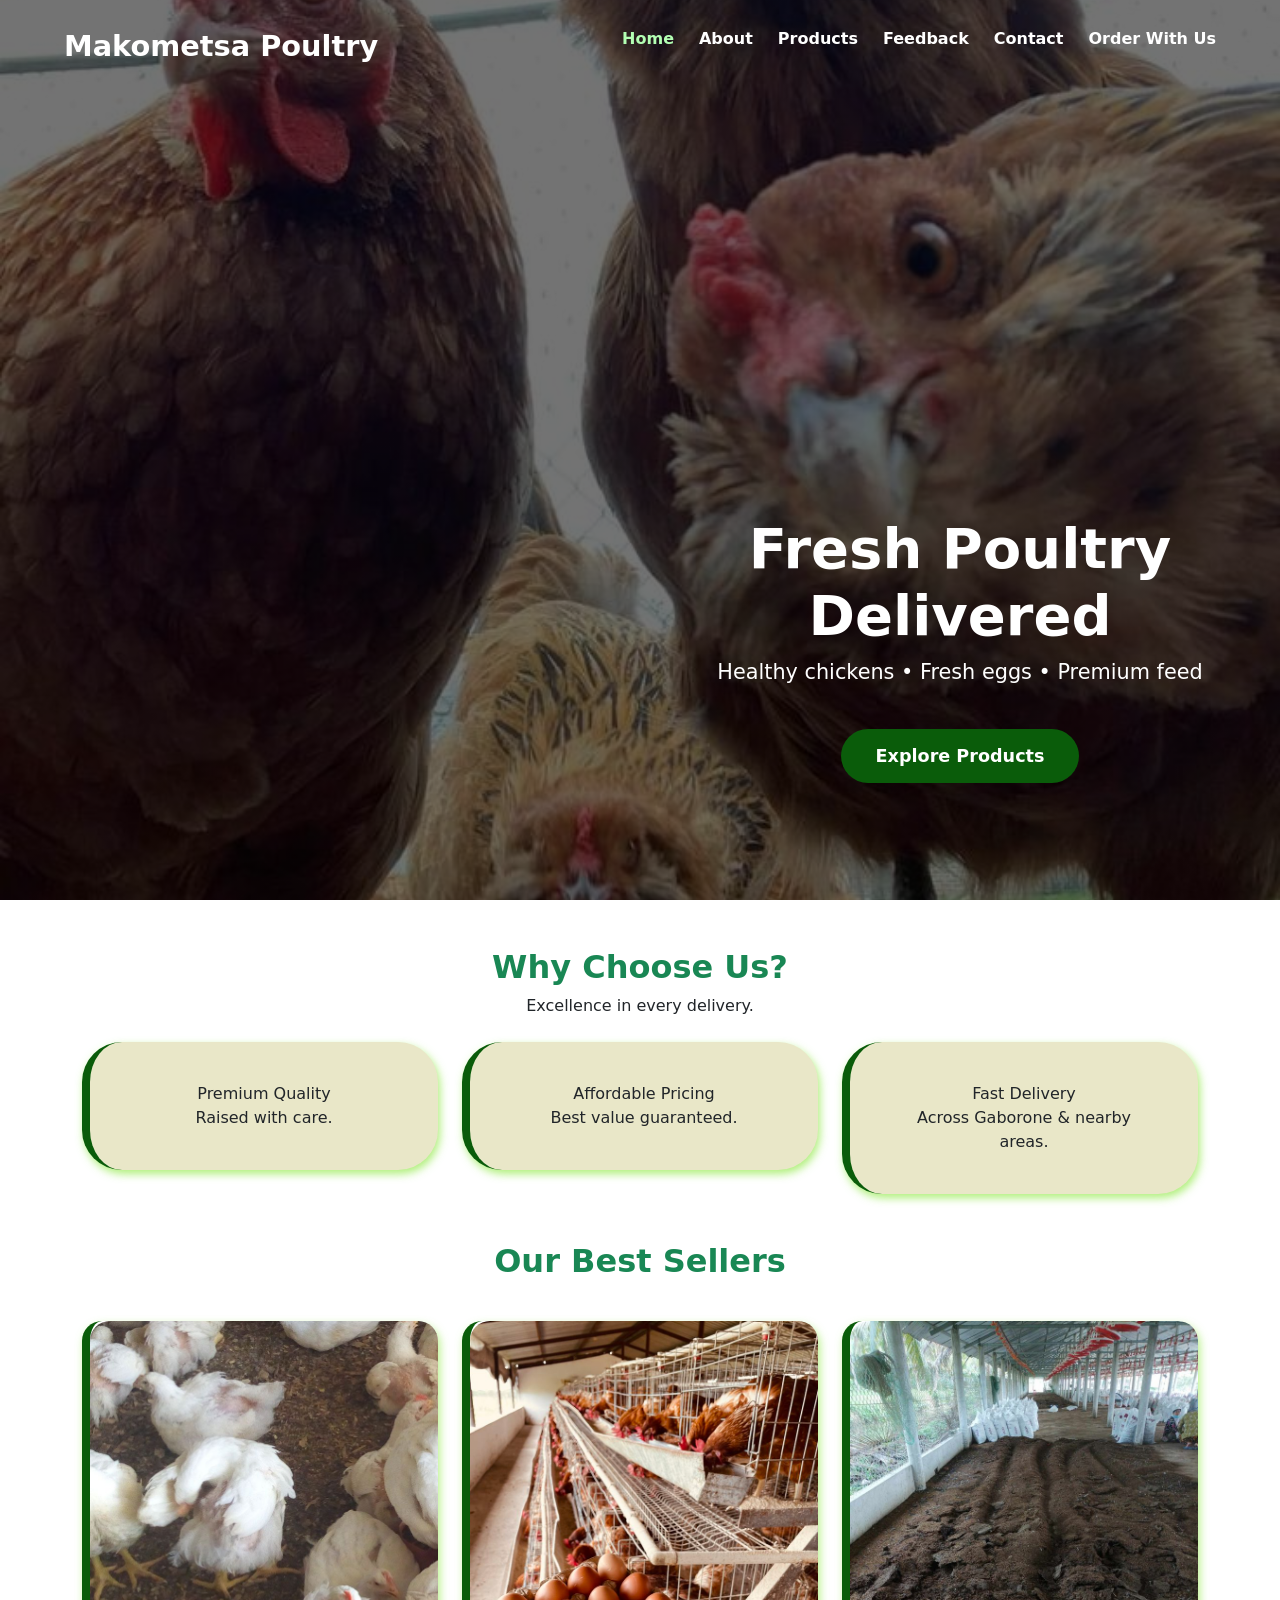
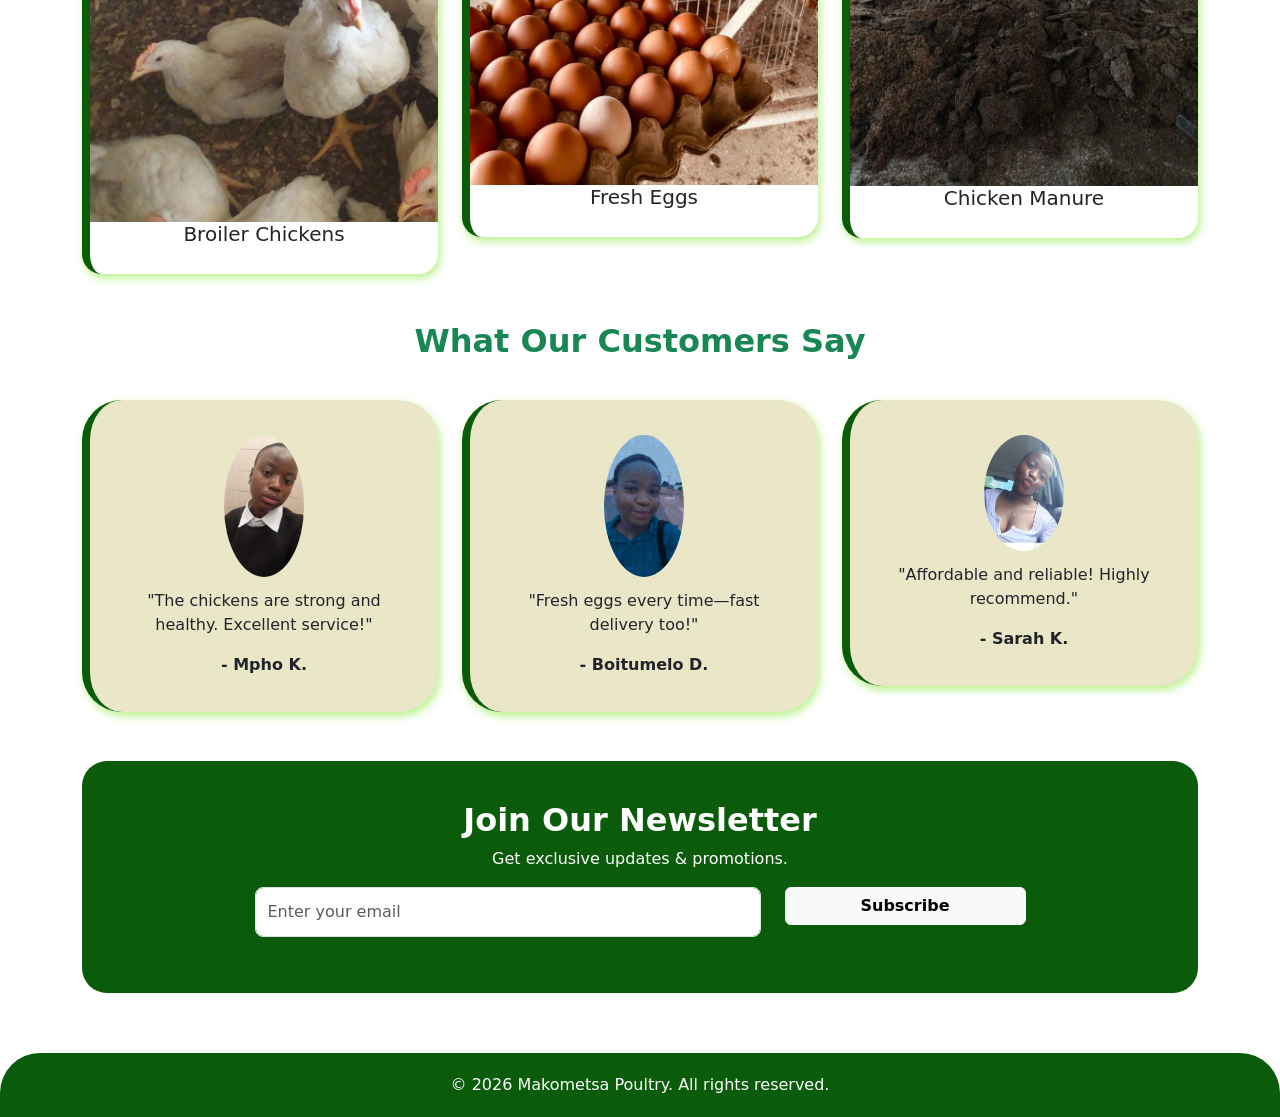
<file: index.html>
<!DOCTYPE html>
<html lang="en">
<head>
<meta charset="UTF-8">
<title>Makometsa Poultry – Fresh Poultry Delivered</title>
<meta name="viewport" content="width=device-width, initial-scale=1.0">

<link rel="stylesheet" href="style.css">
<link rel="stylesheet" href="https://cdn.jsdelivr.net/npm/bootstrap@5.3.0/dist/css/bootstrap.min.css">
<link href="https://unpkg.com/aos@2.3.1/dist/aos.css" rel="stylesheet">

<style>
.hero-header {
  height: 90vh;
  background: linear-gradient(rgba(0,0,0,0.55), rgba(0,0,0,0.55)),
              url('Index.Popup.jpeg') center/cover no-repeat;
  position: relative;
  color: white;
}

.feature-card {
  background: rgb(233,231,200);
  border-radius: 40px;
  padding: 40px;
  box-shadow: 2px 4px 8px rgba(155,235,89,0.8);
  border-left: 8px solid #0a5c0a;
  transition: .3s;
  text-align:center;
}
.feature-card:hover { transform:translateY(-8px); }

.product-card {
  background:white;
  border-radius:20px;
  border-left: 8px solid #0a5c0a;
  box-shadow: 2px 4px 8px rgba(155,235,89,0.7);
  transition:.3s;
  padding-bottom:20px;
}
.product-card:hover { transform:scale(1.05); }
.product-card img {
  width:100%; height:240px;
  border-radius:20px 20px 0 0;
  object-fit:cover;
}

.testimonial-box {
  background:rgb(233,231,200);
  border-radius:40px;
  padding:35px;
  border-left:8px solid #0a5c0a;
  text-align:center;
  transition:.3s;
}
.testimonial-box:hover { transform:translateY(-5px); }
.testimonial-box img {
  width:80px; border-radius:50%; margin-bottom:12px;
}

.newsletter-box {
  background:#0a5c0a;
  padding:40px;
  border-radius:25px;
  text-align:center;
  color:white;
}
.newsletter-box input {
  padding:12px;
  border-radius:8px;
}

</style>
</head>

<body>
 <div id="introPopup" class="intro-popup">
  <img src="Index.Popup.jpeg" alt="Makometsa Poultry Products" class="intro-img">
  <div class="intro-text" style="color: white; font-weight: bold;">
    <h1>Makometsa Poultry</h1>
    <p>
      Supplying quality poultry and organic manure you can trust
      for healthier meals and better farming.
    </p>
    <h1>&#128522</h1>
  </div>
</div>

<header class="hero-header">

  <nav class="hero-navbar">
    <div class="nav-container">
      <a href="index.html" class="nav-logo">Makometsa Poultry</a>
      <div class="hamburger" id="hamburger" onclick="toggleMobileMenu()">
        <span></span><span></span><span></span>
      </div>

      <ul class="nav-links" id="navLinks">
        <li><a href="index.html" class="active">Home</a></li>
        <li><a href="About.html">About</a></li>
        <li><a href="Products.html">Products</a></li>
        <li><a href="Feedback.html">Feedback</a></li>
        <li><a href="Contact.html">Contact</a></li>
         <li><a href="Order.html">Order With Us</a></li>
      </ul>
    </div>
  </nav>

  <div class="hero-content" data-aos="fade-up">
    <h1>Fresh Poultry Delivered</h1>
    <p>Healthy chickens • Fresh eggs • Premium feed</p>
    <a href="Products.html" class="hero-btn">Explore Products</a>
  </div>

</header>

<div class="container mt-5">
  <h2 class="text-center fw-bold text-success" data-aos="fade-up">Why Choose Us?</h2>
  <p class="text-center mb-4" data-aos="fade-up" data-aos-delay="200">Excellence in every delivery.</p>

  <div class="row g-4">
    <div class="col-md-4" data-aos="zoom-in">
      <div class="feature-card"> Premium Quality<br>Raised with care.</div>
    </div>
    <div class="col-md-4" data-aos="zoom-in" data-aos-delay="200">
      <div class="feature-card"> Affordable Pricing<br>Best value guaranteed.</div>
    </div>
    <div class="col-md-4" data-aos="zoom-in" data-aos-delay="400">
      <div class="feature-card"> Fast Delivery<br>Across Gaborone & nearby areas.</div>
    </div>
  </div>
</div>

<div class="container mt-5">
  <h2 class="text-center fw-bold text-success" data-aos="fade-up">Our Best Sellers</h2>

  <div class="row g-4 mt-3">
    <div class="col-md-4" data-aos="zoom-in">
      <div class="product-card text-center">
        <img src="Broilers.jpeg" alt="Fresh Eggs" style="height: fit-content;" >
        <h5>Broiler Chickens</h5>
      </div>
    </div>

    <div class="col-md-4" data-aos="zoom-in" data-aos-delay="200">
      <div class="product-card text-center">
        <img src="Layers.jpeg" alt="Fresh Eggs" style="height: fit-content;" >
        <h5>Fresh Eggs</h5>
      </div>
    </div>

    <div class="col-md-4" data-aos="zoom-in" data-aos-delay="400">
      <div class="product-card text-center">
        <img src="Chicken maure.jpeg" alt="Chicken Manure" style="height: fit-content;" >
        <h5>Chicken Manure </h5>
      </div>
    </div>
  </div>
</div>

<div class="container mt-5">
  <h2 class="text-center fw-bold text-success" data-aos="fade-up">What Our Customers Say</h2>

  <div class="row g-4 mt-3">

    <div class="col-md-4" data-aos="flip-left">
      <div class="testimonial-box">
        <img src="IMG_20260312_075820_018.jpg">
        <p>"The chickens are strong and healthy. Excellent service!"</p>
        <strong>- Mpho K.</strong>
      </div>
    </div>

    <div class="col-md-4" data-aos="flip-left" data-aos-delay="200">
      <div class="testimonial-box">
        <img src="IMG_20250211_094953_599.webp">
        <p>"Fresh eggs every time—fast delivery too!"</p>
        <strong>- Boitumelo D.</strong>
      </div>
    </div>

    <div class="col-md-4" data-aos="flip-left" data-aos-delay="400">
      <div class="testimonial-box">
        <img src="IMG_20250127_121801_130.jpg">
        <p>"Affordable and reliable! Highly recommend."</p>
        <strong>- Sarah K.</strong>
      </div>
    </div>

  </div>
</div>

<div class="container mt-5 mb-5">
  <div class="newsletter-box" data-aos="fade-up">
    <h2 class="fw-bold">Join Our Newsletter</h2>
    <p>Get exclusive updates & promotions.</p>

    <form class="row justify-content-center mt-3">
      <div class="col-md-6">
        <input type="email" class="form-control mb-3" placeholder="Enter your email">
      </div>
      <div class="col-md-3">
        <button class="btn btn-light w-100 fw-bold">Subscribe</button>
      </div>
    </form>
  </div>
</div>

<script src="https://unpkg.com/aos@2.3.1/dist/aos.js"></script>
<script>
AOS.init({ duration: 900, once: true, easing: 'ease-out' });
</script>

<script>
function toggleMobileMenu() {
  document.getElementById('navLinks').classList.toggle('mobile-active');
  document.getElementById('hamburger').classList.toggle('active');
}
</script>

<footer class="footer">
  © 2026 Makometsa Poultry. All rights reserved.
</footer>

</body>
</html>
</file>
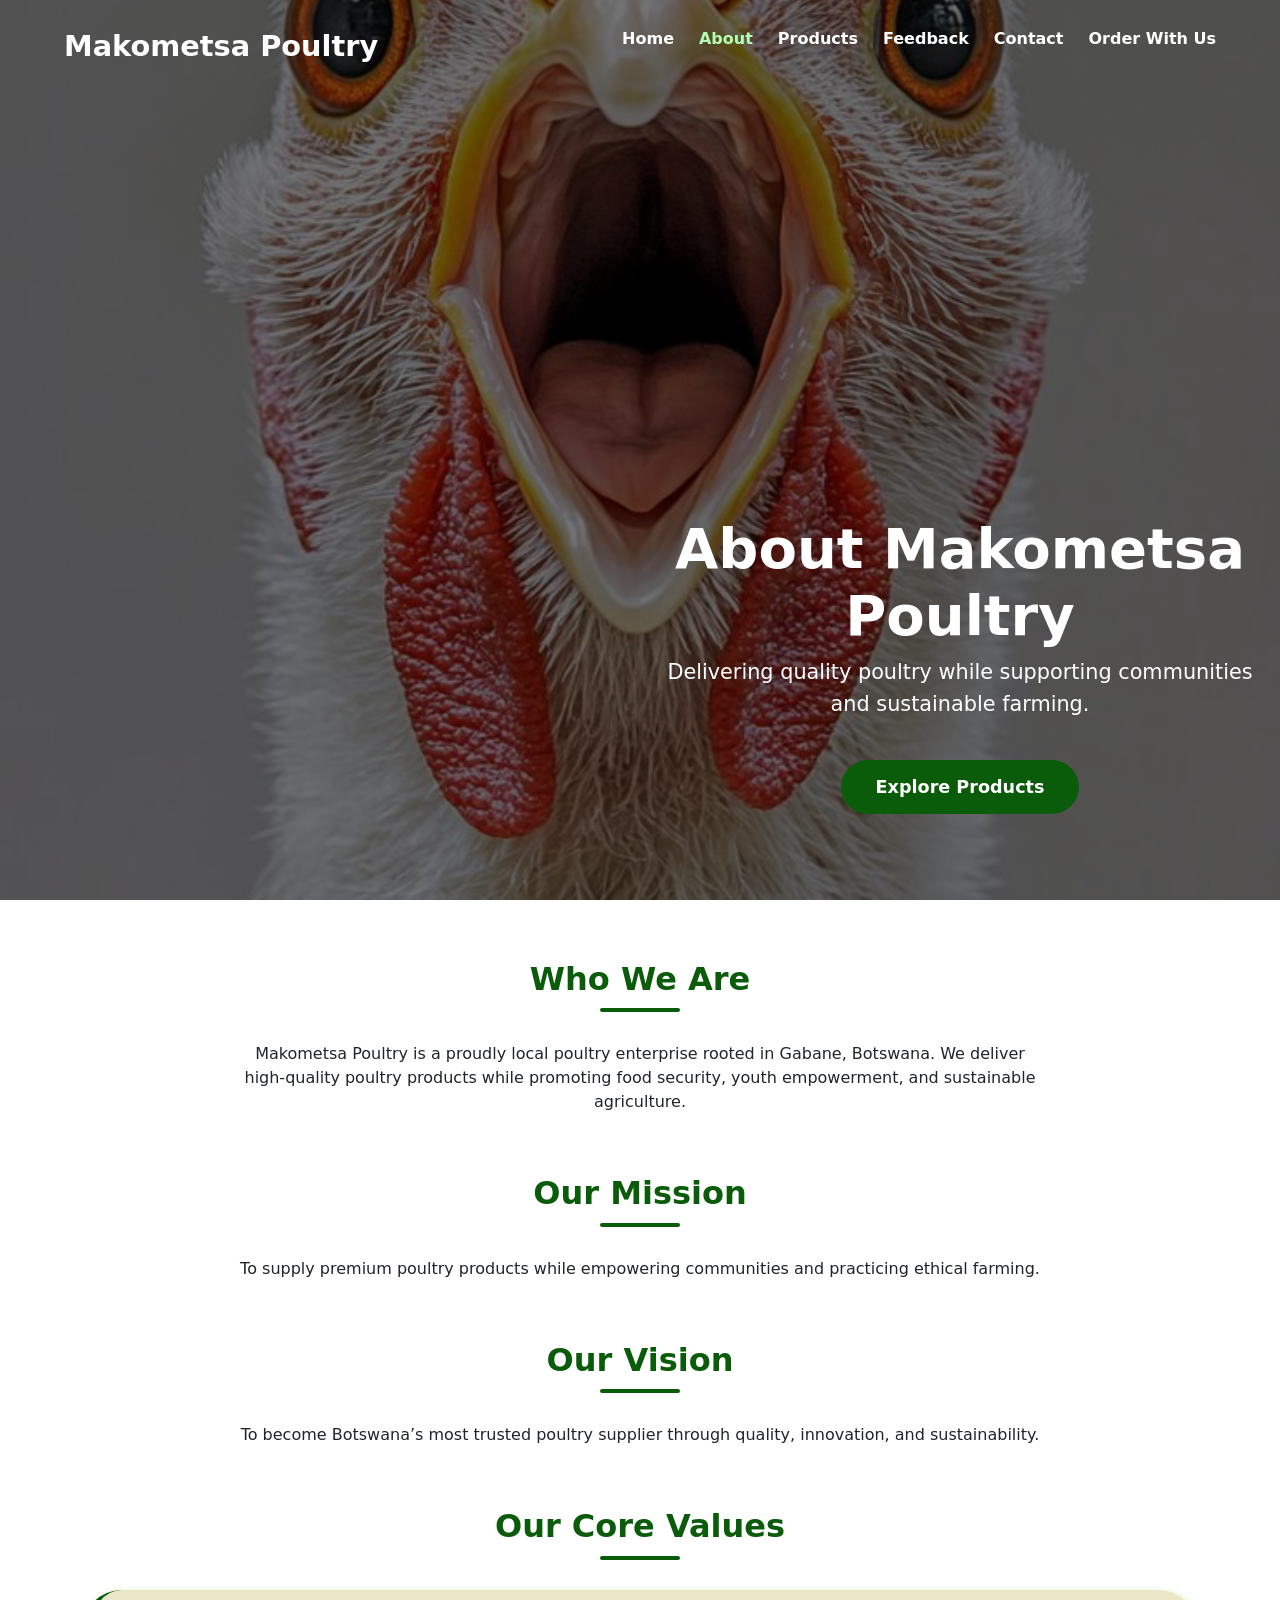
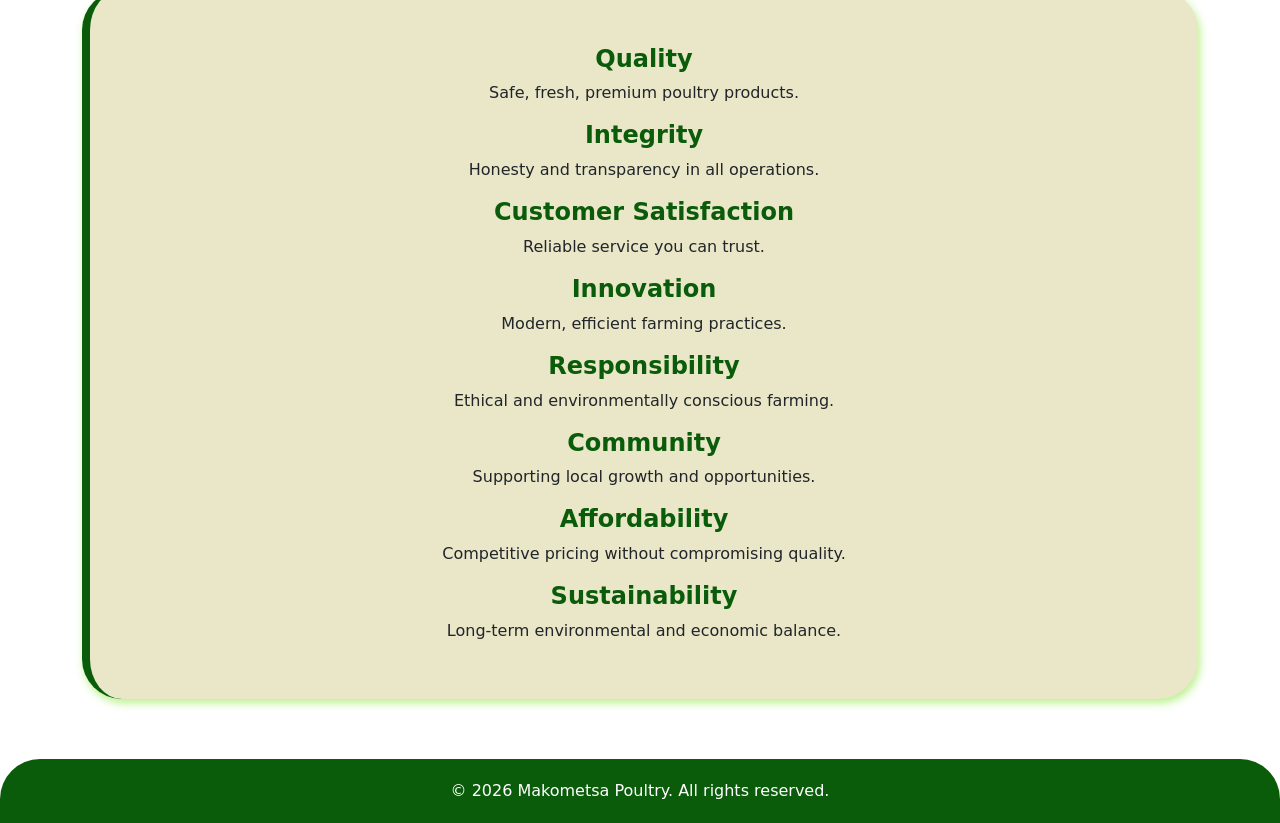
<file: About.html>
<!DOCTYPE html>
<html lang="en">
<head>
<meta charset="UTF-8">
<meta name="viewport" content="width=device-width, initial-scale=1.0">
<title>About Us – Makometsa Poultry</title>

<link rel="stylesheet" href="style.css">
<link rel="stylesheet" href="https://cdn.jsdelivr.net/npm/bootstrap@5.3.0/dist/css/bootstrap.min.css">
<link rel="stylesheet" href="https://unpkg.com/aos@2.3.1/dist/aos.css">

<style>
.hero-header {
  background: linear-gradient(rgba(0,0,0,0.55), rgba(0,0,0,0.55)),
              url('about.popup.jpeg') center/cover no-repeat;
 
</style>
</head>

<body>
  <div id="introPopup" class="intro-popup">
  <img src="about.popup.jpeg" alt="Makometsa Poultry Products" class="intro-img">
  <div class="intro-text">
    <h1>Makometsa Poultry</h1>
    <p>
      Quality poultry products you can trust — from fresh chicken 
      to organic poultry manure for healthier farming.
    </p>
    <h1>&#128522</h1>
  </div>
</div>

<header class="hero-header">
  <nav class="hero-navbar">
    <div class="nav-container">
      <a href="index.html" class="nav-logo">Makometsa Poultry</a>

      <div class="hamburger" id="hamburger" aria-label="Toggle navigation"
           onclick="toggleMobileMenu()">
        <span></span><span></span><span></span>
      </div>

      <ul class="nav-links" id="navLinks">
        <li><a href="index.html">Home</a></li>
        <li><a href="about.html" class="active">About</a></li>
        <li><a href="products.html">Products</a></li>
        <li><a href="feedback.html">Feedback</a></li>
        <li><a href="contact.html">Contact</a></li>
         <li><a href="Order.html">Order With Us</a></li>
      </ul>
    </div>
  </nav>

  <div class="hero-content" data-aos="fade-up">
    <h1>About Makometsa Poultry</h1>
    <p>Delivering quality poultry while supporting communities and sustainable farming.</p>
    <a href="products.html" class="hero-btn">Explore Products</a>
  </div>
</header>

<main>
<div class="container mt-5">
  <h2 class="section-title" data-aos="fade-up">Who We Are</h2>
  <div class="divider-line"></div>
  <p class="text-center" data-aos="fade-up">
    Makometsa Poultry is a proudly local poultry enterprise rooted in Gabane, Botswana.
    We deliver high‑quality poultry products while promoting food security, youth empowerment,
    and sustainable agriculture.
  </p>

  <h2 class="section-title" data-aos="fade-up">Our Mission</h2>
  <div class="divider-line"></div>
  <p class="text-center" data-aos="fade-up">
    To supply premium poultry products while empowering communities and practicing ethical farming.
  </p>

  <h2 class="section-title" data-aos="fade-up">Our Vision</h2>
  <div class="divider-line"></div>
  <p class="text-center" data-aos="fade-up">
    To become Botswana’s most trusted poultry supplier through quality, innovation, and sustainability.
  </p>

  <h2 class="section-title" data-aos="fade-up">Our Core Values</h2>
  <div class="divider-line"></div>

  <div class="values-box" data-aos="zoom-in">
    <h4>Quality</h4><p>Safe, fresh, premium poultry products.</p>
    <h4>Integrity</h4><p>Honesty and transparency in all operations.</p>
    <h4>Customer Satisfaction</h4><p>Reliable service you can trust.</p>
    <h4>Innovation</h4><p>Modern, efficient farming practices.</p>
    <h4>Responsibility</h4><p>Ethical and environmentally conscious farming.</p>
    <h4>Community</h4><p>Supporting local growth and opportunities.</p>
    <h4>Affordability</h4><p>Competitive pricing without compromising quality.</p>
    <h4>Sustainability</h4><p>Long‑term environmental and economic balance.</p>
  </div>

</div>
</main>
<script src="https://unpkg.com/aos@2.3.1/dist/aos.js"></script>
<script>
AOS.init({ duration: 900, once: true, easing: "ease-out" });

function toggleMobileMenu() {
  document.getElementById("navLinks").classList.toggle("mobile-active");
  document.getElementById("hamburger").classList.toggle("active");
}
</script>

<footer class="footer">
  © 2026 Makometsa Poultry. All rights reserved.
</footer>
</body>
</html>
</file>
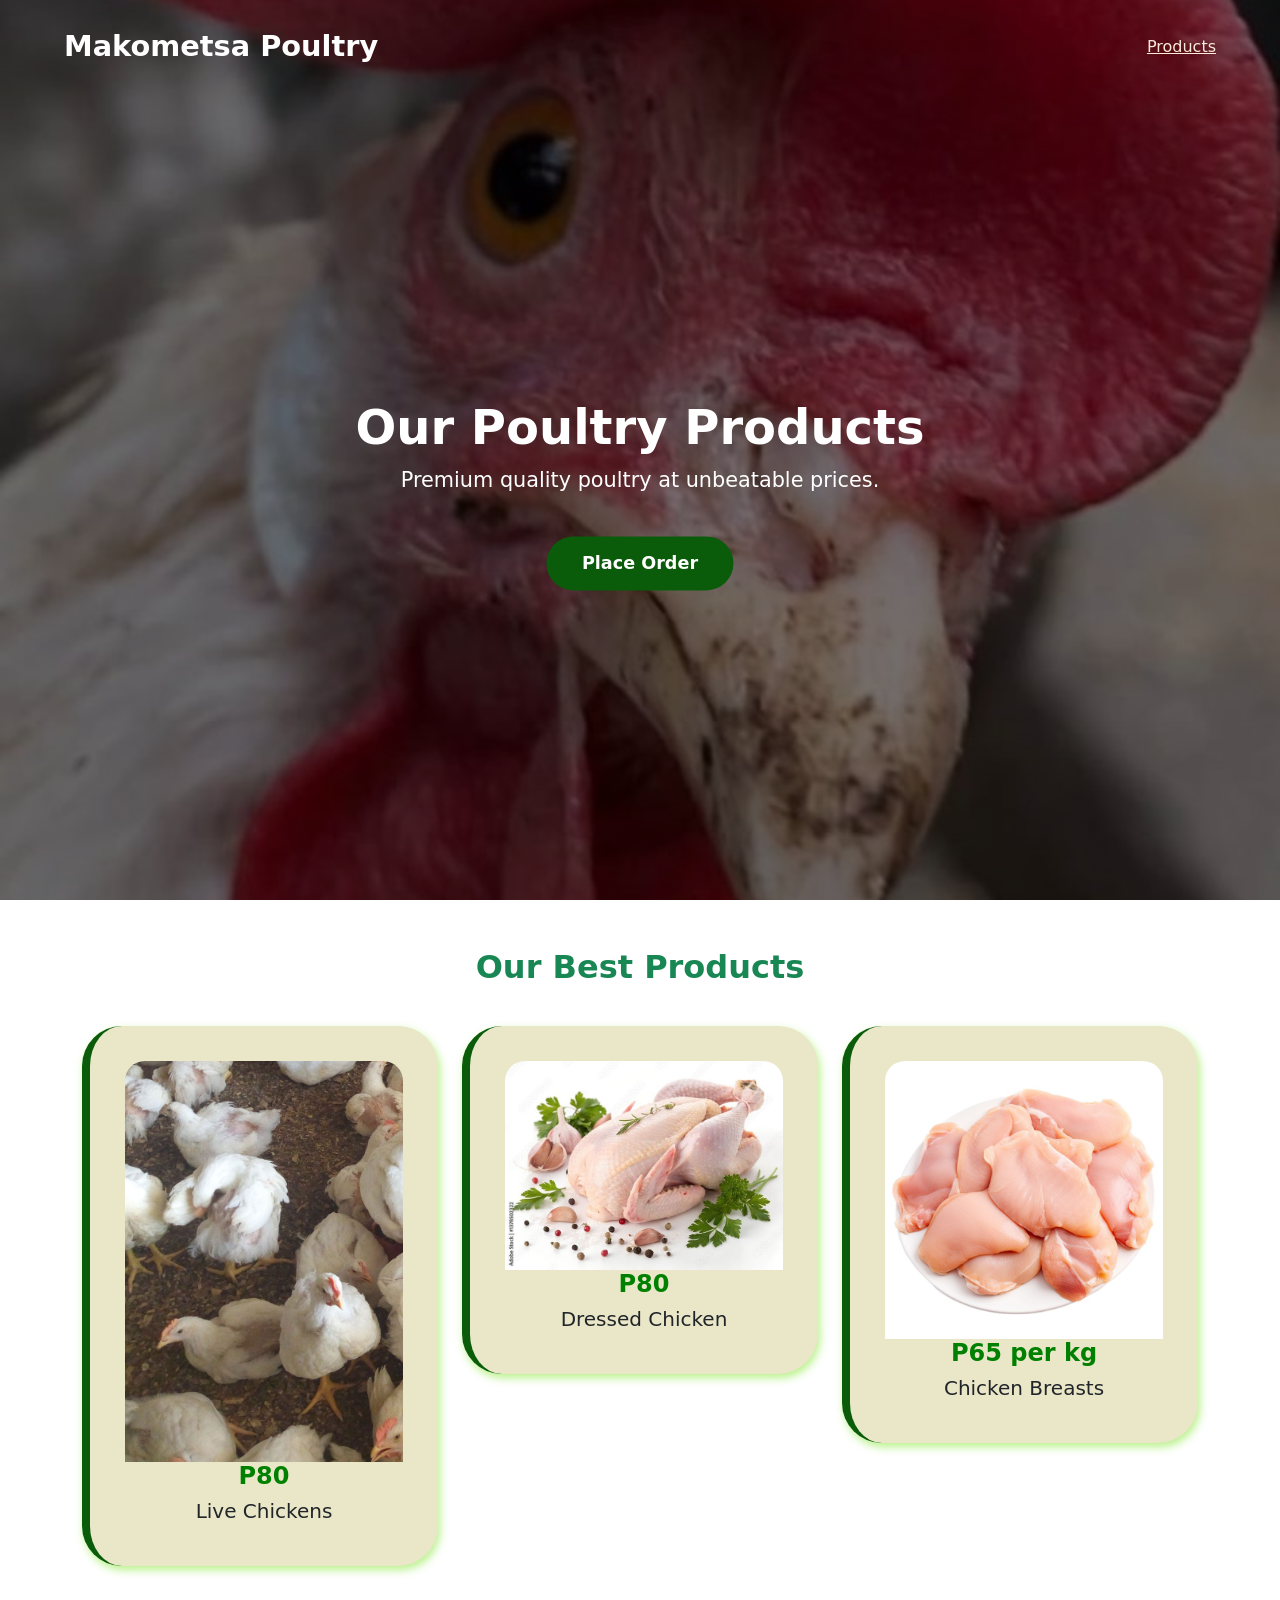
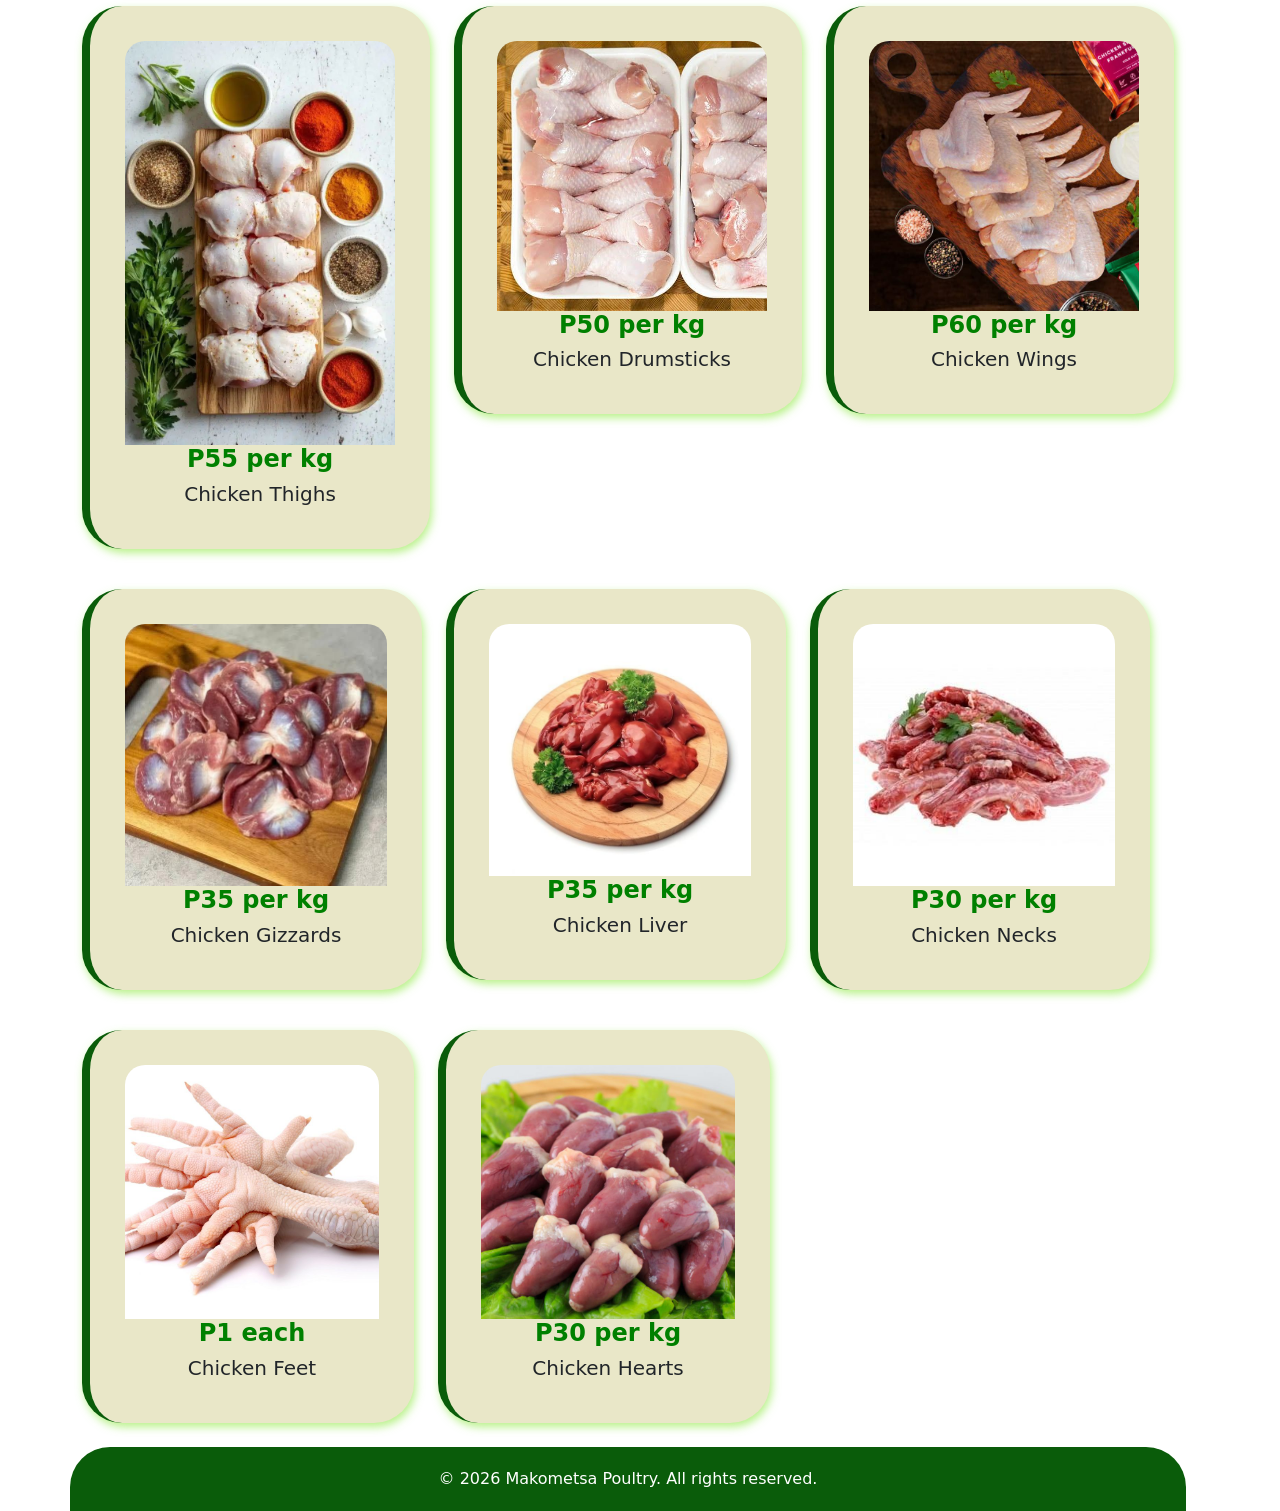
<file: Product Catalogue.html>
<html lang="en">
<head>
<meta charset="UTF-8">
<title>Our Products – Makometsa Poultry</title>
<meta name="viewport" content="width=device-width, initial-scale=1.0">
<link rel="stylesheet" href="style.css">
<link rel="stylesheet" href="https://cdn.jsdelivr.net/npm/bootstrap@5.3.0/dist/css/bootstrap.min.css">
<style>

.hero-header {
  height: 90vh;
  background: linear-gradient(rgba(0,0,0,0.55), rgba(0,0,0,0.55)),
              url('WhatsApp Image 2026-03-24 at 09.50.09 (2).jpeg') center/cover no-repeat;
  position: relative;
  color: white;
}

.Product-card {
  background:rgb(233,231,200);
  border-radius:40px;
  padding:35px;
  border-left:8px solid #0a5c0a;
  text-align:center;
  transition:.3s;
}
.Product-card:hover {
  transform: translateY(-5px);
}

.hero-content {
  position: absolute;
  top: 55%; left: 50%;
  transform: translate(-50%, -50%);
  text-align: center;
}
.hero-content h1 {
   font-size: 3rem; 
   font-weight: 800;
 }

</style>
</head>

<body>
    <div id="introPopup" class="intro-popup">
  <img src="WhatsApp Image 2026-03-24 at 09.50.09 (2).jpeg" alt="Makometsa Poultry Products" class="intro-img">
  <div class="intro-text" style="color: white; font-weight: bold;">
    <h1>Makometsa Poultry</h1>
    <p>Discover our premium poultry products at unbeatable prices.</p>
    <h1>&#128522</h1>
  </div>
</div>

    <header class="hero-header">
        <nav class="hero-navbar">
            <div class="nav-container">
                <a href="Product Catalogue.html" class="nav-logo">Makometsa Poultry</a>
                <a href="Products.html" style="color: antiquewhite;">Products</a>
            </div>
        </nav>

    <div class="hero-content" data-aos="fade-up">
    <h1>Our Poultry Products</h1>
    <p>Premium quality poultry at unbeatable prices.</p>
    <a href="order.html" class="hero-btn">Place Order</a>
  </div>


        </header>
<main>
 <div class="container mt-5">
  <h2 class="text-center fw-bold text-success" data-aos="fade-up">Our Best Products</h2>

  <div class="row g-4 mt-3">
    <div class="col-md-4" data-aos="zoom-in">
      <div class="product-card text-center">
        <img src="Broilers.jpeg" alt="Fresh Eggs" style="height: fit-content;" >
        <h4 price style="color: green; font-weight: bold;">P80</price>
        <h5>Live Chickens</h5>
      </div>
    </div>

    <div class="col-md-4" data-aos="zoom-in" data-aos-delay="200">
      <div class="product-card text-center">
        <img src="Full chicken.jpeg" alt="Fresh Eggs" style="height: fit-content;" >
        <h4 price style="color: green; font-weight: bold;">P80</price>
        <h5>Dressed Chicken</h5>
      </div>
    </div>

    <div class="col-md-4" data-aos="zoom-in" data-aos-delay="400">
      <div class="product-card text-center">
        <img src="Breasts.jpeg" alt="Chicken Breasts" style="height: fit-content;" >
        <h4 price style="color: green; font-weight: bold;">P65 per kg</price>
        <h5>Chicken Breasts</h5>
      </div>
    </div>
 
  <div class="row g-4 mt-3">
 <div class="col-md-4" data-aos="zoom-in" data-aos-delay="400">
      <div class="product-card text-center">
        <img src="Thighs..jpeg" alt="Chicken Thighs" style="height: fit-content;" >
        <h4 price style="color: green; font-weight: bold;">P55 per kg</price>
        <h5>Chicken Thighs</h5>
      </div>
 </div>

 <div class="col-md-4" data-aos="zoom-in" data-aos-delay="400">
      <div class="product-card text-center">
        <img src="Drumsticks.jpeg" alt="Chicken Drumsticks" style="height: fit-content;" >
        <h4 price style="color: green; font-weight: bold;">P50 per kg</price>
        <h5>Chicken Drumsticks</h5>
      </div>
    </div>

 <div class="col-md-4" data-aos="zoom-in" data-aos-delay="400">
      <div class="product-card text-center">
        <img src="Wings.jpeg" alt="Chicken Wings" style="height: fit-content;" >
        <h4 price style="color: green; font-weight: bold;">P60 per kg</price>
        <h5>Chicken Wings</h5>
      </div>
    </div>
    <div class="row g-4 mt-3">
 <div class="col-md-4" data-aos="zoom-in" data-aos-delay="400">
      <div class="product-card text-center">
        <img src="Gizzardss.jpeg" alt="Chicken Gizzards" style="height: fit-content;" >
        <h4 price style="color: green; font-weight: bold;">P35 per kg</price>
        <h5>Chicken Gizzards</h5>
      </div>
    </div>

 <div class="col-md-4" data-aos="zoom-in" data-aos-delay="400">
      <div class="product-card text-center">
        <img src="Liver.jpeg" alt="Chicken Liver" style="height: fit-content;" >
        <h4 price style="color: green; font-weight: bold;">P35 per kg</price>
        <h5>Chicken Liver</h5>
      </div>
    </div>

 <div class="col-md-4" data-aos="zoom-in" data-aos-delay="400">
      <div class="product-card text-center">
        <img src="Necks.jpeg" alt="Chicken Necks" style="height: fit-content;" >
        <h4 price style="color: green; font-weight: bold;">P30 per kg</price>
        <h5>Chicken Necks</h5>
      </div>
    </div>

    <div class="row g-4 mt-3">
 <div class="col-md-4" data-aos="zoom-in" data-aos-delay="400">
      <div class="product-card text-center">
        <img src="Feet.jpeg" alt="Chicken Feet" style="height: fit-content;" >
        <h4 price style="color: green; font-weight: bold;">P1 each</price>
        <h5>Chicken Feet</h5>
      </div>
</div>

 <div class="col-md-4" data-aos="zoom-in" data-aos-delay="400">
      <div class="product-card text-center">
        <img src="Hearts.jpeg" alt="Chicken Hearts" style="height: fit-content;" >
        <h4 price style="color: green; font-weight: bold;">P30 per kg</price>
        <h5>Chicken Hearts</h5>
      </div>
    </div>
  </div>
</div>
 
</body>

<footer class="footer">
  © 2026 Makometsa Poultry. All rights reserved.
</footer>

</html>
</file>
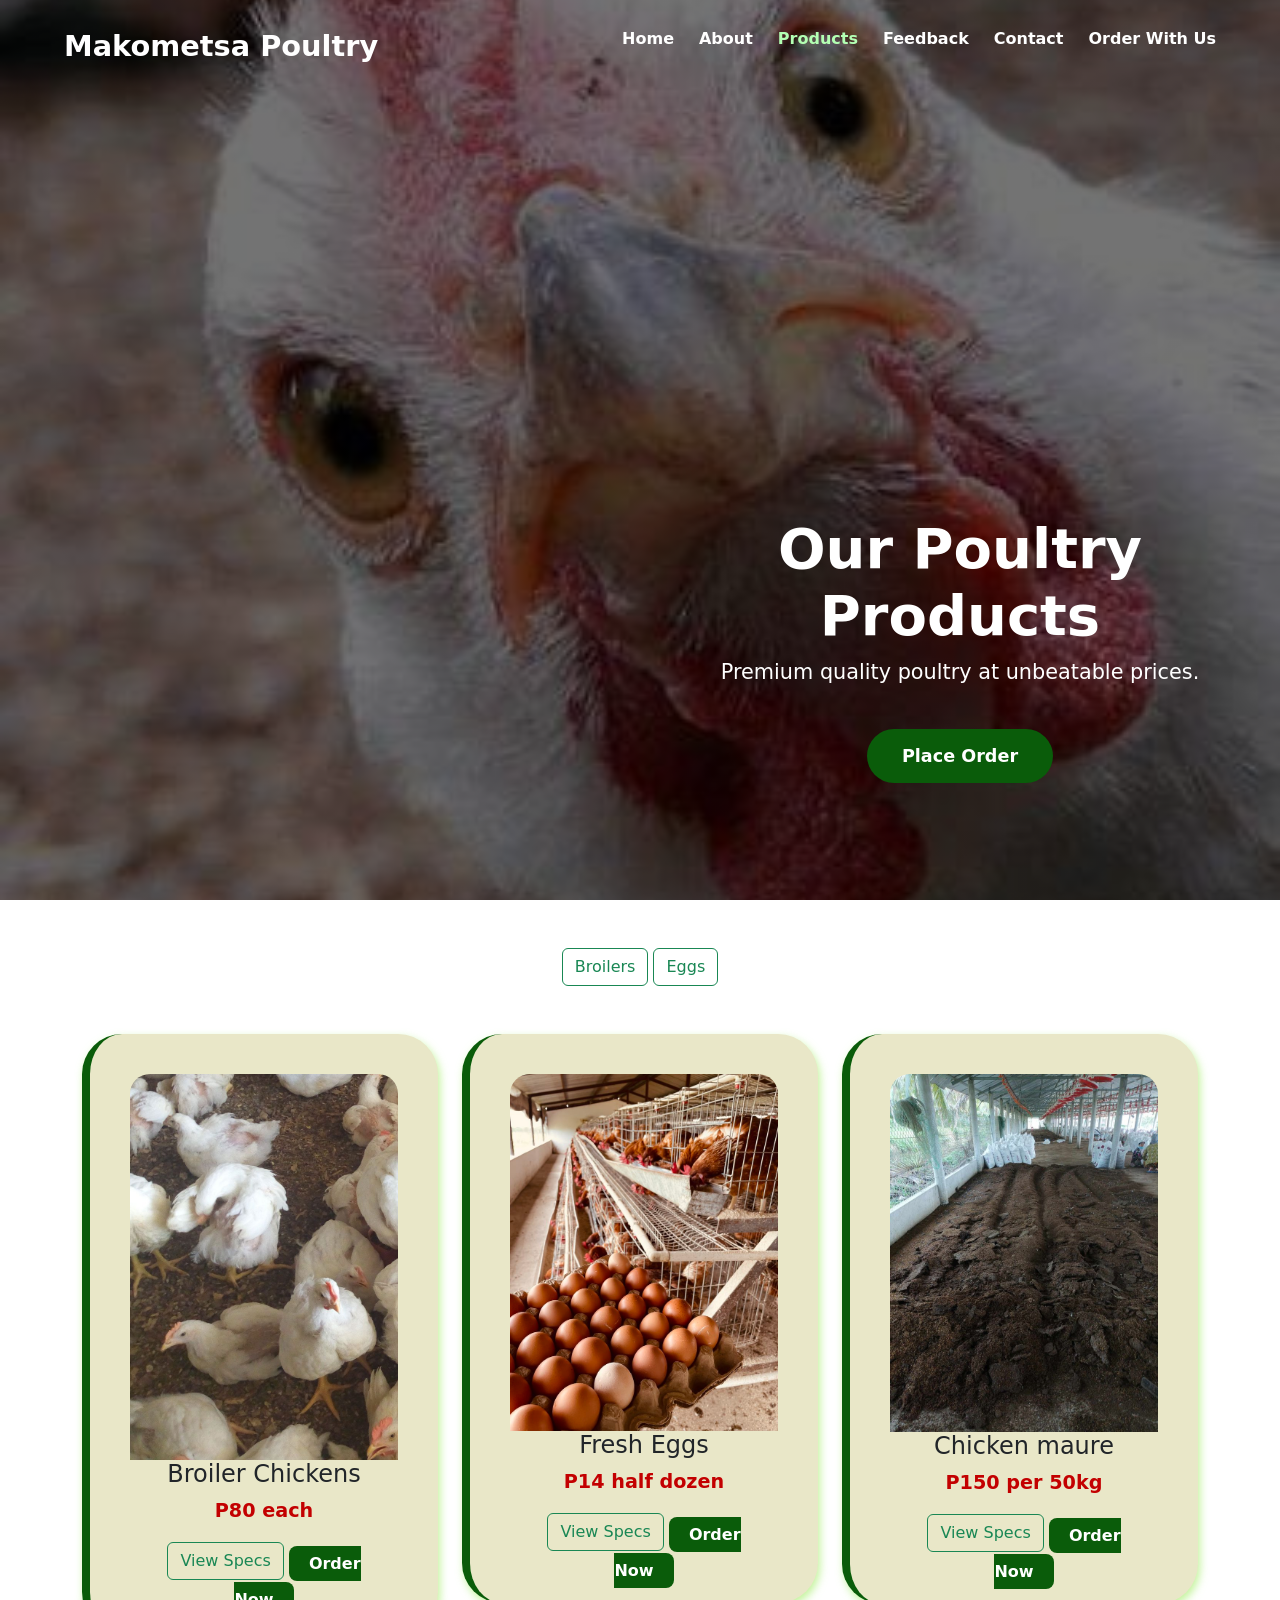
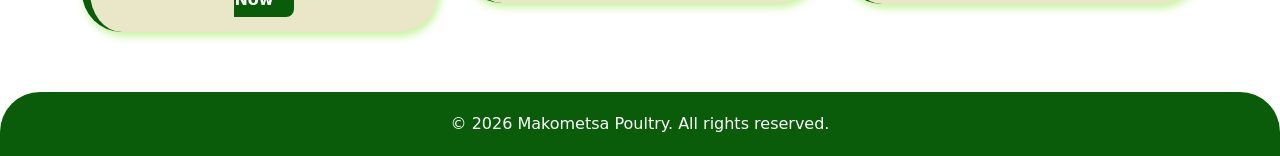
<file: Products.html>
<!DOCTYPE html>
<html lang="en">
<head>
<meta charset="UTF-8">
<title>Our Products – Makometsa Poultry</title>
<meta name="viewport" content="width=device-width, initial-scale=1.0">

<link rel="stylesheet" href="style.css">
<link rel="stylesheet" href="https://cdn.jsdelivr.net/npm/bootstrap@5.3.0/dist/css/bootstrap.min.css">
<link rel="stylesheet" href="https://unpkg.com/aos@2.3.1/dist/aos.css">

<style>
.hero-header {
  height: 90vh;
  background: linear-gradient(rgba(0,0,0,0.55), rgba(0,0,0,0.55)),
              url('Product.popup.jpeg') center/cover no-repeat;
  position: relative;
  color: white;
}

.filter-btn {
  background: #0a5c0a; color: white;
  padding: 10px 25px; border-radius: 8px;
  border: none; margin: 5px;
  font-weight: 600;
}
.filter-btn.active,
.filter-btn:hover { 
  background: #067306;
  transform: scale(1.05);
 }

.product-card {
  background: rgb(233,231,200);
  padding: 40px;
  border-left: 8px solid #0a5c0a;
  border-radius: 40px;
  box-shadow: 2px 4px 8px rgba(155,235,89,0.6);
  transition: .3s;
  padding-bottom: 20px;
}
.product-card:hover { transform: translateY(-6px); }

.product-card img {
  width: 100%;
  height: 240px;
  object-fit: cover;
  border-radius: 20px 20px 0 0;
}

.price-tag {
  font-size: 1.2rem;
  font-weight: bold;
  color: #c30000;
}

.btn-order {
  background: #0a5c0a; color: white; padding: 8px 20px;
  border-radius: 8px; font-weight: 600; text-decoration: none;
}
.btn-order:hover { background: #067306; }

.PRICE-LIST {
  background: #f9f9f9;
  border-radius: 20px;
  padding: 30px;
  margin: 40px auto;
  max-width: 600px;
  box-shadow: 0 4px 12px rgba(0,0,0,0.1);
} 
.PRICE-LIST h2 {
  text-align: center;
  margin-bottom: 25px;
  color: #0a5c0a;
}
.PRICE-LIST ul {
  list-style: none;
  padding: 0;
}
.PRICE-LIST li {
  font-size: 1.2rem;
  margin: 15px 0;
  color: #333;
}
 
</style>
</head>

<body>
<div id="introPopup" class="intro-popup">
  <img src="Product.popup.jpeg" alt="Makometsa Poultry Products" class="intro-img">
  <div class="intro-text" style="color: white; font-weight: bold;">
    <h1>Makometsa Poultry</h1>
    <p>Discover our premium poultry products at unbeatable prices.</p>
    <h1>&#128522</h1>
  </div>
</div>

<header class="hero-header">
  <nav class="hero-navbar">
    <div class="nav-container">
      <a href="index.html" class="nav-logo">Makometsa Poultry</a>

      <div class="hamburger" id="hamburger" onclick="toggleMobileMenu()">
        <span></span><span></span><span></span>
      </div>

      <ul class="nav-links" id="navLinks">
        <li><a href="index.html">Home</a></li>
        <li><a href="about.html">About</a></li>
        <li><a href="products.html" class="active">Products</a></li>
        <li><a href="feedback.html">Feedback</a></li>
        <li><a href="contact.html">Contact</a></li>
         <li><a href="Order.html">Order With Us</a></li>
      </ul>

    </div>
  </nav>

  <div class="hero-content" data-aos="fade-up">
    <h1>Our Poultry Products</h1>
    <p>Premium quality poultry at unbeatable prices.</p>
    <a href="order.html" class="hero-btn">Place Order</a>
  </div>

</header>

<div class="container text-center mt-5" data-aos="fade-up">
  <a href="Product Catalogue.html" class="btn btn-outline-success">
    Broilers
  </a>

  <a href="Eggs catalogue.html" class="btn btn-outline-success">
    Eggs
  </a>

</div>

<div class="container mt-5">
  <div class="row g-4">

    <div class="col-md-4 product-item broilers" data-aos="zoom-in">
      <div class="product-card">
        <img src="Broilers.jpeg" alt="Broiler Chickens" style="height: fit-content;" >
        <div class="text-center px-3">
          <h4>Broiler Chickens</h4>
          <p class="price-tag">P80 each</p>
          <button class="btn btn-outline-success mb-2" data-bs-toggle="modal" data-bs-target="#specBroilers">View Specs</button>
          <a href="order.html" class="btn-order">Order Now</a>
        </div>
      </div>
    </div>

    <div class="col-md-4 product-item eggs" data-aos="zoom-in" data-aos-delay="200">
      <div class="product-card">
        <img src="Layers.jpeg" alt="Fresh Eggs" style="height: fit-content;" >
        <div class="text-center px-3">
          <h4>Fresh Eggs</h4>
          <p class="price-tag">P14 half dozen</p>
          <button class="btn btn-outline-success mb-2" data-bs-toggle="modal" data-bs-target="#specEggs">View Specs</button>
          <a href="order.html" class="btn-order">Order Now</a>
       </div>
      </div>
    </div>

    <div class="col-md-4 product-item feed" data-aos="zoom-in" data-aos-delay="400">
      <div class="product-card">
        <img src="Chicken maure.jpeg" alt="Chicken maure" style="height: fit-content;" >
        <div class="text-center px-3">
          <h4>Chicken maure</h4>
          <p class="price-tag">P150 per 50kg</p>
          <button class="btn btn-outline-success mb-2" data-bs-toggle="modal" data-bs-target="#specFeed">View Specs</button>
          <a href="order.html" class="btn-order">Order Now</a>
        </div>
      </div>
    </div>
  </div>
</div>

<div class="modal fade" id="specBroilers">
  <div class="modal-dialog modal-dialog-centered">
    <div class="modal-content p-3">
      <h3>Broiler Chickens</h3>
      <ul>
        <li>Strong & healthy</li>
        <li>Fast growth rate</li>
        <li>Well-fed with high-quality nutrition</li>
        <li>Great for retail or bulk buying</li>
      </ul>
    </div>
  </div>
</div>

<div class="modal fade" id="specEggs">
  <div class="modal-dialog modal-dialog-centered">
    <div class="modal-content p-3">
      <h3>Fresh Eggs</h3>
      <ul>
        <li>Farm fresh daily</li>
        <li>Uniform tray sizes</li>
        <li>No cracks</li>
        <li>Perfect for home or business</li>
        <li
      </ul>
    </div>
  </div>
</div>

<div class="modal fade" id="specFeed">
  <div class="modal-dialog modal-dialog-centered">
    <div class="modal-content p-3">
      <h3>Chicken Manure</h3>
      <ul>
        <li>Natural fertilizer</li>
        <li>Improves soil health</li>
        <li>Eco-friendly & sustainable</li>
        <li>Reduces waste & promotes circular farming</li>
      </ul>
    </div>
  </div>
</div>

<script>
function toggleCatalogue(id) {
  const el = document.getElementById(id);
  el.style.display = el.style.display === "block" ? "none" : "block";
}

let cart = [];

function addToCart(name, price) {
  const existing = cart.find(item => item.name === name);
  if (existing) {
    existing.qty += 1;
  } else {
    cart.push({ name, price, qty: 1 });
  }
  updateCartUI();
}

function updateCartUI() {
  const cartItems = document.getElementById("cartItems");
  const cartCount = document.getElementById("cartCount");
  const cartTotal = document.getElementById("cartTotal");

  let total = 0;
  cartItems.innerHTML = "";

  cart.forEach(item => {
    total += item.price * item.qty;
    cartItems.innerHTML += `
      <div class="cart-item d-flex justify-content-between">
        <span>${item.name} × ${item.qty}</span>
        <strong>P${(item.price * item.qty).toFixed(2)}</strong>
      </div>
    `;
  });

  cartCount.textContent = cart.reduce((sum, i) => sum + i.qty, 0);
  cartTotal.textContent = total.toFixed(2);
}
</script>

<script src="https://cdn.jsdelivr.net/npm/bootstrap@5.3.0/dist/js/bootstrap.bundle.min.js"></script>

<script src="https://unpkg.com/aos@2.3.1/dist/aos.js"></script>
<script>
AOS.init({ duration: 900, once: true, easing: "ease-out" });
</script>

<script>
function toggleMobileMenu() {
  document.getElementById('navLinks').classList.toggle('mobile-active');
  document.getElementById('hamburger').classList.toggle('active');
}
</script>

<script>
function filterProducts(category) {
  document.querySelectorAll('.filter-btn').forEach(btn => btn.classList.remove('active'));
  event.target.classList.add('active');
  document.querySelectorAll('.product-item').forEach(item => {
    item.style.display = (category === 'all' || item.classList.contains(category)) ? "block" : "none";
  });
}
</script>

<script>
  document.body.style.overflow = "hidden";

  setTimeout(() => {
    document.getElementById("introPopup").style.display = "none";
    document.body.style.overflow = "auto";
  }, 2800);  // total time = zoom + fade
</script>
</body>

<footer class="footer">
  © 2026 Makometsa Poultry. All rights reserved.
</footer>

</html>
</file>
<file: style.css>
.hero-header {
  width: 100%;
  min-height: 100vh;
  padding: 20px;
  display: flex;
  flex-direction: column;
  justify-content: center;
  align-items: center;
  color: #fff;
  text-align: center;
}

.hero-navbar {
  position: absolute;
  top: 0;
  width: 100%;
  padding: 20px 0;
  z-index: 50;
}

.nav-container {
  width: 100%;
  max-width: 100%;
  margin: auto;
  display: flex;
  justify-content: space-between;
  align-items: center;
}

.nav-logo {
  font-size: 1.6rem;
  font-weight: 700;
  color: #fff;
  text-decoration: none;
}

.nav-links {
  list-style: none;
  display: flex;
  gap: 20px;
}

.nav-links a {
  color: white;
  text-decoration: none;
  font-weight: 600;
}

.nav-links a:hover,
.nav-links a.active {
  color: #b3ffb3;
}

.hamburger {
  display: none;
  flex-direction: column;
  gap: 5px;
  cursor: pointer;
}

.hamburger span {
  width: 25px;
  height: 3px;
  background: white;
}

@media (max-width: 768px) {
  .nav-links {
    display: none;
    flex-direction: column;
    background: rgba(0,0,0,0.9);
    width: 100%;
    position: absolute;
    top: 70px;
    left: 0;
    text-align: center;
    padding: 20px 0;
  }

  .nav-links.mobile-active {
    display: flex;
  }

  .hamburger {
    display: flex;
  }
}

.hero-content {
  max-width: 700px;
  padding: 20px;
}

.hero-content h1 {
  font-size: clamp(28px, 5vw, 48px);
  font-weight: 800;
}

.hero-content p {
  font-size: clamp(16px, 2vw, 20px);
}

.hero-btn {
  display: inline-block;
  margin-top: 15px;
  padding: 12px 25px;
  background: #0a5c0a;
  color: white;
  border-radius: 8px;
  text-decoration: none;
}

.hero-btn:hover {
  background: #067306;
}

.section-title {
  font-size: 2rem;
  font-weight: 700;
  color: #0a5c0a;
  text-align: center;
  margin-top: 60px;
}

.divider-line {
  width: 80px;
  height: 4px;
  background: #0a5c0a;
  margin: 10px auto 30px;
  border-radius: 10px;
}

p {
  max-width: 800px;
  margin: auto;
}

.values-box {
  background: #e9e7c8;
  padding: 30px;
  border-left: 6px solid #0a5c0a;
  border-radius: 25px;
  transition: 0.3s;
}

.values-box h4 {
  margin-top: 15px;
  font-weight: bold;
  color: #0a5c0a;
}

.values-box:hover {
  transform: translateY(-5px);
}

.intro-text {
  color: white;
  font-weight: bold;
}

.footer {
  text-align: center;
  padding: 20px;
  background: #0a5c0a;
  color: white;
}

body {
  font-family: Arial, sans-serif;
  background-color: #f8f9fa;
  margin: 0;
  padding: 0;
  color: #333;
}

h1, h2, h3, h4 {
  font-weight: 700;
  color: #0a5c0a;
}

a {
  text-decoration: none;
  color: inherit;
}

.footer {
  background: #0a5c0a;
  color: #fff;
  text-align: center;
  padding: 20px;
  margin-top: 60px;
  border-top-left-radius: 40px;
  border-top-right-radius: 40px;
}

.hero-content {
  position: absolute;
  top: 55%;
  left: 50%;
  transform: translate(-50%, -50%);
  text-align: center;
}

.hero-content h1 {
  font-size: 3.5rem;
  font-weight: 800;
}

.hero-content p {
  font-size: 1.3rem;
  margin-bottom: 25px;
}

.hero-btn {
  background: #0a5c0a;
  padding: 14px 35px;
  color: white;
  font-size: 1.1rem;
  border-radius: 30px;
  font-weight: 700;
  transition: 0.3s;
}

.hero-btn:hover {
  background: #067306;
  transform: scale(1.05);
}

.hero-navbar {
  position: absolute;
  top: 0;
  width: 100%;
  padding: 25px 0;
  z-index: 100;
}

.nav-container {
  width: 90%;
  max-width: 1200px;
  margin: auto;
  display: flex;
  justify-content: space-between;
  align-items: center;
}

.nav-logo {
  font-size: 1.8rem;
  font-weight: 800;
  color: white;
}

.nav-links {
  list-style: none;
  display: flex;
  gap: 25px;
}

.nav-links a {
  color: white;
  font-weight: 600;
  transition: 0.3s;
}

.nav-links a:hover {
  color: #b3ffb3;
}

.hamburger {
  display: none;
  flex-direction: column;
  gap: 6px;
  cursor: pointer;
}

.hamburger span {
  width: 28px;
  height: 3px;
  background: white;
  transition: 0.3s;
}

@media (max-width: 900px) {

  .hamburger {
    display: flex;
  }

  .nav-links {
    display: none;
    flex-direction: column;
    align-items: center;
    background: rgba(0,0,0,0.85);
    width: 100%;
    position: absolute;
    top: 80px;
    right: 0;
    padding: 25px 0;
  }

  .nav-links.mobile-active {
    display: flex;
    animation: dropMenu 0.3s ease forwards;
  }

  @keyframes dropMenu {
    from { opacity: 0; transform: translateY(-10px); }
    to   { opacity: 1; transform: translateY(0); }
  }

  .hamburger.active span:nth-child(1) {
    transform: rotate(45deg) translateY(8px);
  }
  .hamburger.active span:nth-child(2) {
    opacity: 0;
  }
  .hamburger.active span:nth-child(3) {
    transform: rotate(-45deg) translateY(-8px);
  }
}

.feature-card,
.testimonial-box,
.values-box {
  background: rgb(233,231,200);
  padding: 40px;
  border-radius: 40px;
  border-left: 8px solid #0a5c0a;
  box-shadow: 2px 4px 8px rgba(155,235,89,0.7);
  transition: 0.3s;
  text-align: center;
}

.feature-card:hover,
.testimonial-box:hover,
.values-box:hover {
  transform: translateY(-6px);
}

.product-card {
  background: white;
  border-radius: 20px;
  border-left: 8px solid #0a5c0a;
  box-shadow: 2px 4px 8px rgba(155,235,89,0.7);
  padding-bottom: 20px;
  transition: 0.3s;
}

.product-card:hover {
  transform: scale(1.05);
}

.product-card img {
  width: 100%;
  object-fit: cover;
  border-radius: 20px 20px 0 0;
}

.price-tag {
  font-size: 1.2rem;
  font-weight: bold;
  color: #c30000;
}

.fade-in-up {
  opacity: 0;
  transform: translateY(30px);
  animation: fadeUp 1s forwards;
}

@keyframes fadeUp {
  to { opacity: 1; transform: translateY(0); }
}

.zoom-in {
  opacity: 0;
  transform: scale(0.8);
  animation: zoomIn 1s forwards;
}

@keyframes zoomIn {
  to { opacity: 1; transform: scale(1); }
}

.intro-popup {
  position: fixed;
  inset: 0;
  background: rgba(0,0,0,0.9);
  display: flex;
  justify-content: center;
  align-items: center;
  z-index: 99999;
  animation: fadeOutScreen 1.5s ease forwards;
  animation-delay: 1.8s;
}

.intro-popup img {
  width: 100%;
  height: 100%;
  object-fit: contain;
  animation: zoomShow 1.2s ease forwards;
}

@keyframes zoomShow {
  from { opacity: 0; transform: scale(0.7); }
  to   { opacity: 1; transform: scale(1); }
}

@keyframes fadeOutScreen {
  to {
    opacity: 0;
    visibility: hidden;
    pointer-events: none;
  }
}
</file>
